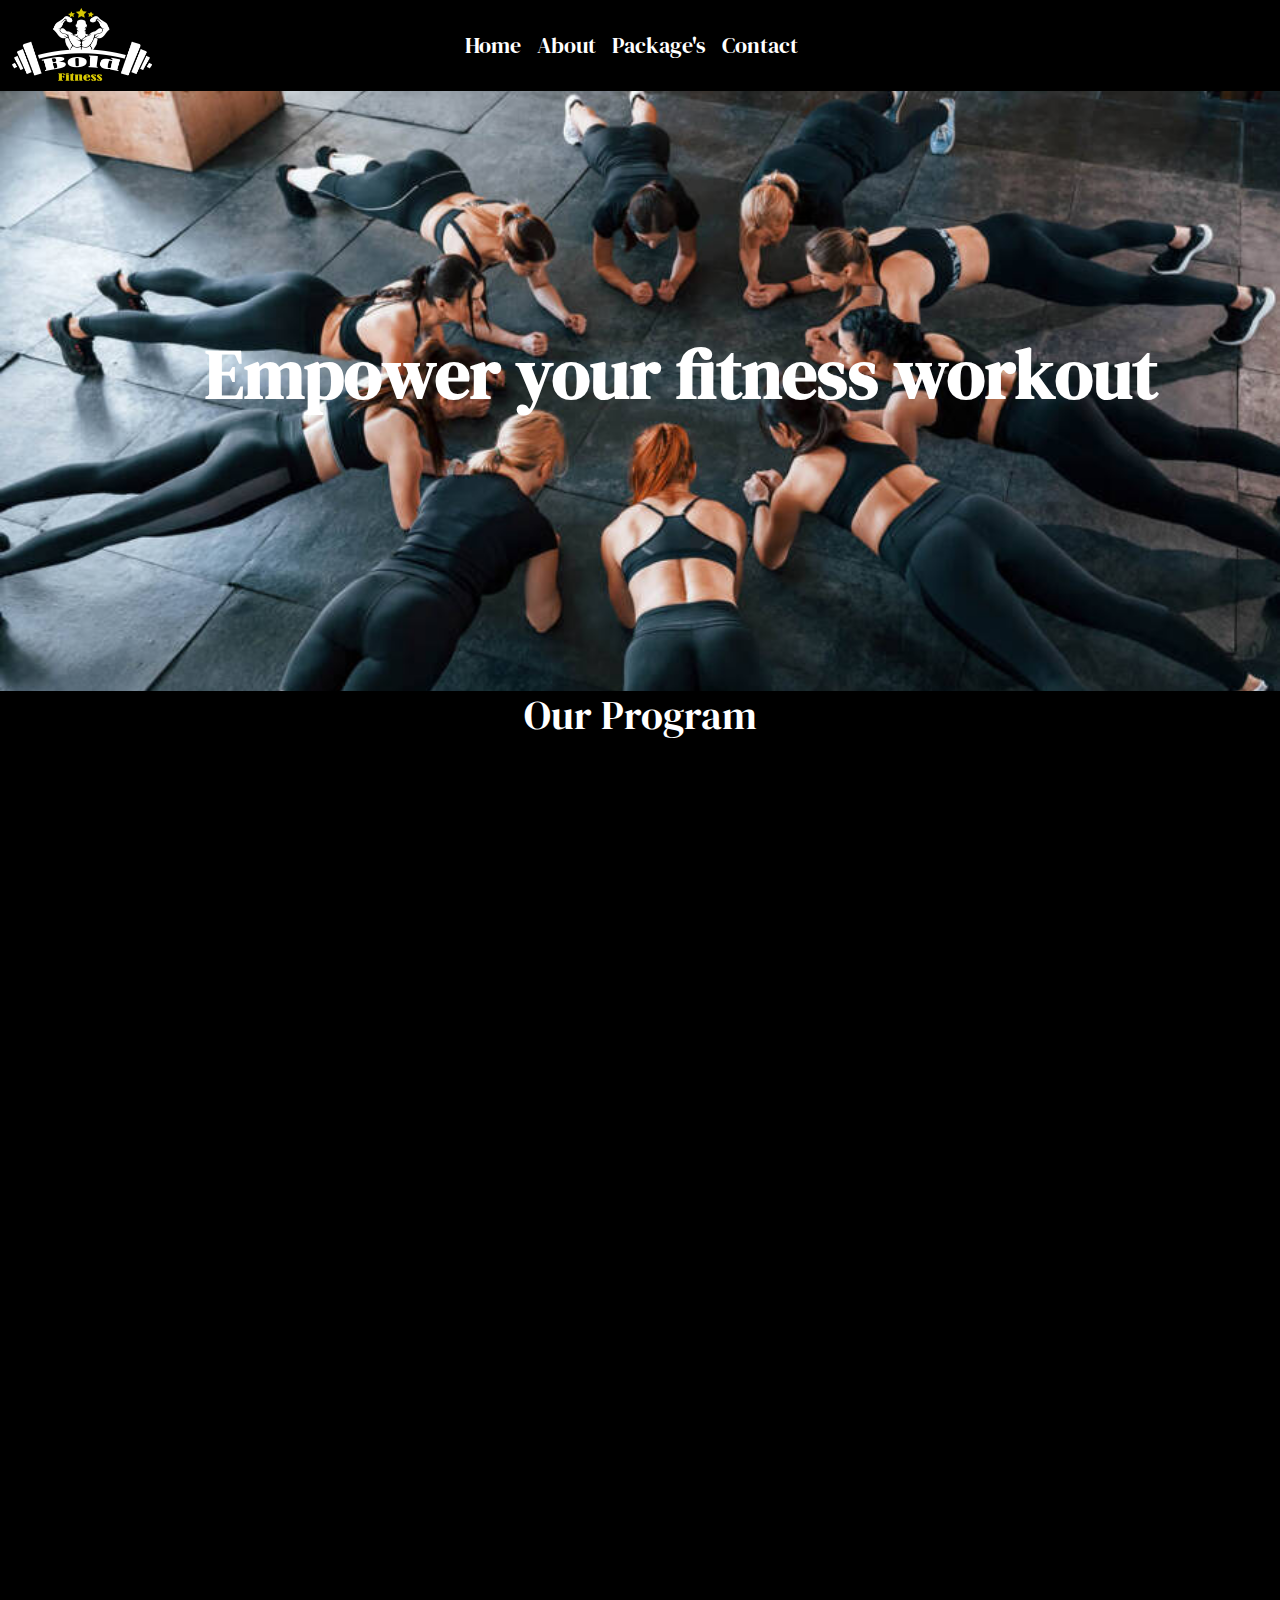
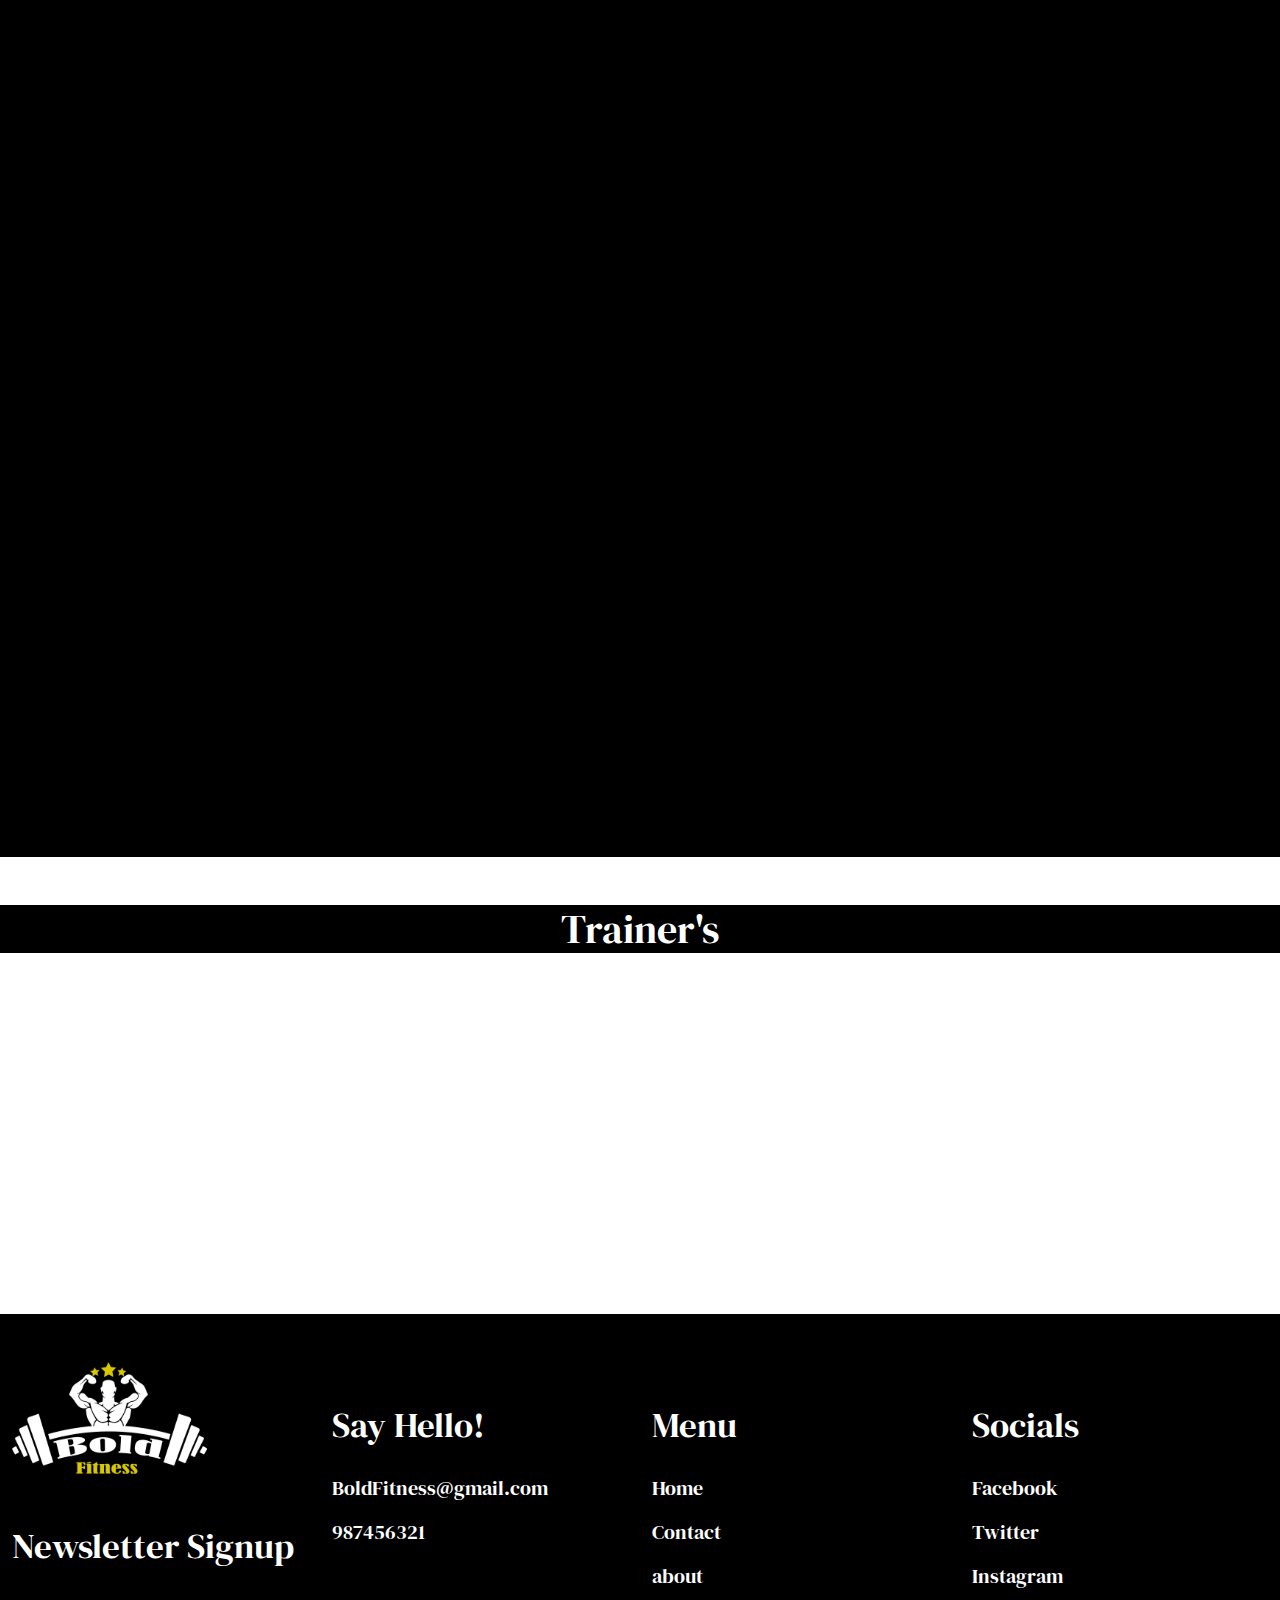
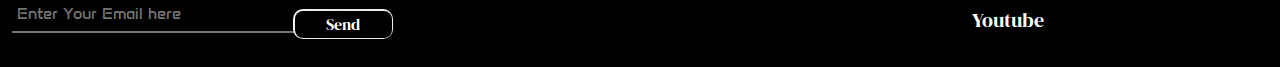
<file: about.html>
<!DOCTYPE html>
<html lang="en">

<head>
    <meta charset="UTF-8">
    <meta name="viewport" content="width=device-width, initial-scale=1.0">
    <title>Document</title>
    <link rel="stylesheet" href="index.css">
    <link href="https://cdn.jsdelivr.net/npm/bootstrap@5.3.3/dist/css/bootstrap.min.css" rel="stylesheet">
    <link rel="stylesheet" href="https://cdnjs.cloudflare.com/ajax/libs/font-awesome/6.5.2/css/all.min.css">
    <link href="https://unpkg.com/aos@2.3.1/dist/aos.css" rel="stylesheet">
    <link rel="preconnect" href="https://fonts.googleapis.com">
    <link rel="preconnect" href="https://fonts.gstatic.com" crossorigin>
    <link href="https://fonts.googleapis.com/css2?family=DM+Serif+Display:ital@0;1&display=swap" rel="stylesheet">
    <link rel="stylesheet" href="https://cdnjs.cloudflare.com/ajax/libs/font-awesome/4.7.0/css/font-awesome.min.css">
    <link rel="preconnect" href="https://fonts.googleapis.com">
<link rel="preconnect" href="https://fonts.gstatic.com" crossorigin>
<link href="https://fonts.googleapis.com/css2?family=Anta&display=swap" rel="stylesheet">
    <script src="https://cdn.jsdelivr.net/npm/bootstrap@5.3.3/dist/js/bootstrap.bundle.min.js"></script>
    <script src="https://unpkg.com/aos@2.3.1/dist/aos.js"></script>
</head>

<body>
    <!--nav bar start -->
    <nav class="navbar navbar-expand-lg sticky-top bg-black">
        <div class="container-fluid">

            <button class="navbar-toggler" type="button" data-bs-toggle="collapse" data-bs-target="#collapsibleNavbar">
                <span class="navbar-toggler-icon"></span>
            </button>
            <div class="logo">
                <img src="./Photos/gym logo white.png" alt="">
            </div>
            <div class="navi collapse navbar-collapse text-white" id="collapsibleNavbar">
                <ul class="navbar-nav">
                    <li class="nav-item">
                        <a class="nav-link nav1 text-white" href="index-gym.html">Home</a>
                    </li>
                    <li class="nav-item">
                        <a class="nav-link text-white" href="about.html">About</a>
                    </li>
                    <li class="nav-item">
                        <a class="nav-link text-white" href="Package.html">Package's</a>
                    </li>
                    <li class="nav-item">
                        <a class="nav-link text-white" href="contact.html">Contact</a>
                    </li>
                </ul>
            </div>
        </div>
    </nav>
    <!--nav end -->

    <!--parallax start-->
    <div class="llax text-white container-fluid">
        <div class="text-center">
            <div class="pra">
                <div class="head1 text-center">
                    <div class="wraper">
                        <h1 class="effect-wrapper"> <span id="typed"></span>
                            <span class="cursor"></span>
                        </h1>
                    </div>
                </div>
                <h1>Empower your fitness workout </h1>

            </div>
        </div>
    </div>

    <!--parallax end-->

        <!--about start -->
        <div class="abt bg-black text-white container-fluid">
            <h1 class="text-center  mb-5">Our Program</h1>
            <p class="mt-3 text-center" data-aos="fade-up"
            data-aos-duration="3000">The diverse range of programs, from group exercises, corporate training to personalized training, caters to
                varying fitness levels and goals. Members get variety and the option of customization as each gym offers a
                diversity of exercise options and specialized programs, allowing members to choose activities that align
                with
                their interests and fitness objectives. Personalized training programs ensure workouts are tailored to
                individual needs, maximizing results. Participating in group exercises fosters a sense of community among
                members, providing social support and encouragement, which can be instrumental in maintaining consistency in
                their fitness journey.</p>
            <div class="row mt-3"  data-aos="fade-up"
            data-aos-easing="linear"
            data-aos-duration="1500">
                <div class="col-sm-6 mt-5">
                    <img src="./Photos/Corporate-Membership.webp" alt="">
                </div>
                <div class="col-sm-6">
                    <h3>
                        Corporate Membership
                    </h3>
                    <h6>
                        Don’t have time to go to the gym? We get the gym to you. Bold's Gym India offers corporate
                        membership
                        programs tailored for companies looking to promote employee wellness and fitness. These programs are
                        designed to encourage a healthier workforce by providing BMI screening, diet and nutrition
                        counselling,
                        fitness activities and seminars for building a healthier lifestyle
                    </h6>
                </div>
            </div>
            <div class="row mt-3 mt-5"  data-aos="fade-up"
            data-aos-easing="linear"
            data-aos-duration="1500">
                <div class="col-sm-6">
                    <img src="./Photos/Personal-training-1.webp" alt="">
                </div>
                <div class="col-sm-6">
                    <h3>Personal Training</h3>
                    <h6>Bold's Gym India is known for the competent personal trainers and extraordinary personal training
                        offered
                        by them. The individuals seeking for serious goal-oriented fitness, personalized guidance,
                        motivation,
                        and specialized workout plans, Bold’s Gym India personal training program is for them.</h6>
                </div>
    
            </div>
            <div class="row mt-3"  data-aos="fade-up"
            data-aos-easing="linear"
            data-aos-duration="1500">
                <div class="col-sm-6 mt-5">
                    <img src="./Photos/Group-Program-1.webp" alt="">
                </div>
                <div class=" col-sm-6">
                    <h3>Group Program</h3>
                    <h6>Bold's Gym India provides a variety of group fitness programs such as dance fitness, yoga, HIIT, and
                        much
                        more tailored to cater to diverse fitness preferences and goals. These group programs offer a
                        supportive
                        environment and a sense of community while engaging participants in fun and effective workouts.</h6>
                </div>
            </div>
        </div>
        <!--about end -->

    <!--trainer start -->
    <h1 class="text-center bg-black text-white mt-5 mb-5">Trainer's</h1>
    <div class="trainers row bg-black"  data-aos="fade-up"
    data-aos-easing="linear"
    data-aos-duration="1500">
        <div class="col-sm-3 text-white">
            <div class="card-client">
                <div class="user-picture">
                    <img src="./Photos/testi-8-copyright-120x120.jpg" alt="">
                </div>
                <p class="name-client"> Jhon Doe
                    <span>CEO of WritBook
                    </span>
                </p>
                <i class="fa-brands fa-facebook"></i>
                <i class="fa-brands fa-instagram"></i>
                <i class="fa-brands fa-whatsapp"></i>
            </div>
        </div>
        <div class="col-sm-3 text-white">
            <div class="card-client">
                <div class="user-picture">
                    <img src="./Photos/testi-11-copyright-120x120.jpg" alt="">
                </div>
                <p class="name-client"> Jhon Doe
                    <span>CEO of WritBook
                    </span>
                </p>
                <i class="fa-brands fa-facebook"></i>
                <i class="fa-brands fa-instagram"></i>
                <i class="fa-brands fa-whatsapp"></i>
            </div>
        </div>
        <div class="col-sm-3 text-white">
            <div class="card-client">
                <div class="user-picture">
                    <img src="./Photos/testi-12-copyright-120x120.jpg" alt="">
                </div>
                <p class="name-client"> Jhon Doe
                    <span>CEO of WritBook
                    </span>
                </p>
                <i class="fa-brands fa-facebook"></i>
                <i class="fa-brands fa-instagram"></i>
                <i class="fa-brands fa-whatsapp"></i>
            </div>
        </div>
        <div class="col-sm-3 text-white">
            <div class="card-client">
                <div class="user-picture">
                    <img src="./Photos/testi-13-copyright-120x120.jpg" alt="">
                </div>
                <p class="name-client"> Jhon Doe
                    <span>CEO of WritBook
                    </span>
                </p>
                <i class="fa-brands fa-facebook"></i>
                <i class="fa-brands fa-instagram"></i>
                <i class="fa-brands fa-whatsapp"></i>
            </div>
        </div>

    </div>

    <!--trainer end-->

    <!--footer start -->
    <footer class="container-fluid">
        <div class=" foot row text-white">
            <div class="col-sm-3">
                <img class=" mt-5" src="./Photos/gym logo white.png" alt="">
                <h3 class="mt-5 ">Newsletter Signup</h3>
                <input type="text" placeholder="Enter Your Email here">
                <br>
                <button class="Btnn mt-1">
                </button>
            </div>
            <div class="col-sm-3">
                <h3>Say Hello!</h3>
                <h5>BoldFitness@gmail.com</h5>
                <h5>987456321</h5>
            </div>
            <div class="col-sm-3">
                <h3>Menu</h3>
                <h5>Home</h5>
                <h5>Contact</h5>
                <h5>about</h5>
            </div>
            
            
            <div class="col-sm-3">
                <h3>
                    Socials
                </h3>
                <h5>Facebook</h5>
                <h5>Twitter</h5>
                <h5>Instagram</h5>
                <h5>Youtube</h5>
            </div>
            
            
        </div>
    </footer>
    <!--footer end -->



    <script>
        AOS.init();


        // Get the button
        let mybutton = document.getElementById("myBtn");

        // When the user scrolls down 20px from the top of the document, show the button
        window.onscroll = function () { scrollFunction() };

        function scrollFunction() {
            if (document.body.scrollTop > 20 || document.documentElement.scrollTop > 20) {
                mybutton.style.display = "block";
            } else {
                mybutton.style.display = "none";
            }
        }

        // When the user clicks on the button, scroll to the top of the document
        function topFunction() {
            document.body.scrollTop = 0;
            document.documentElement.scrollTop = 0;
        }
    </script>

</body>

</html>
</file>
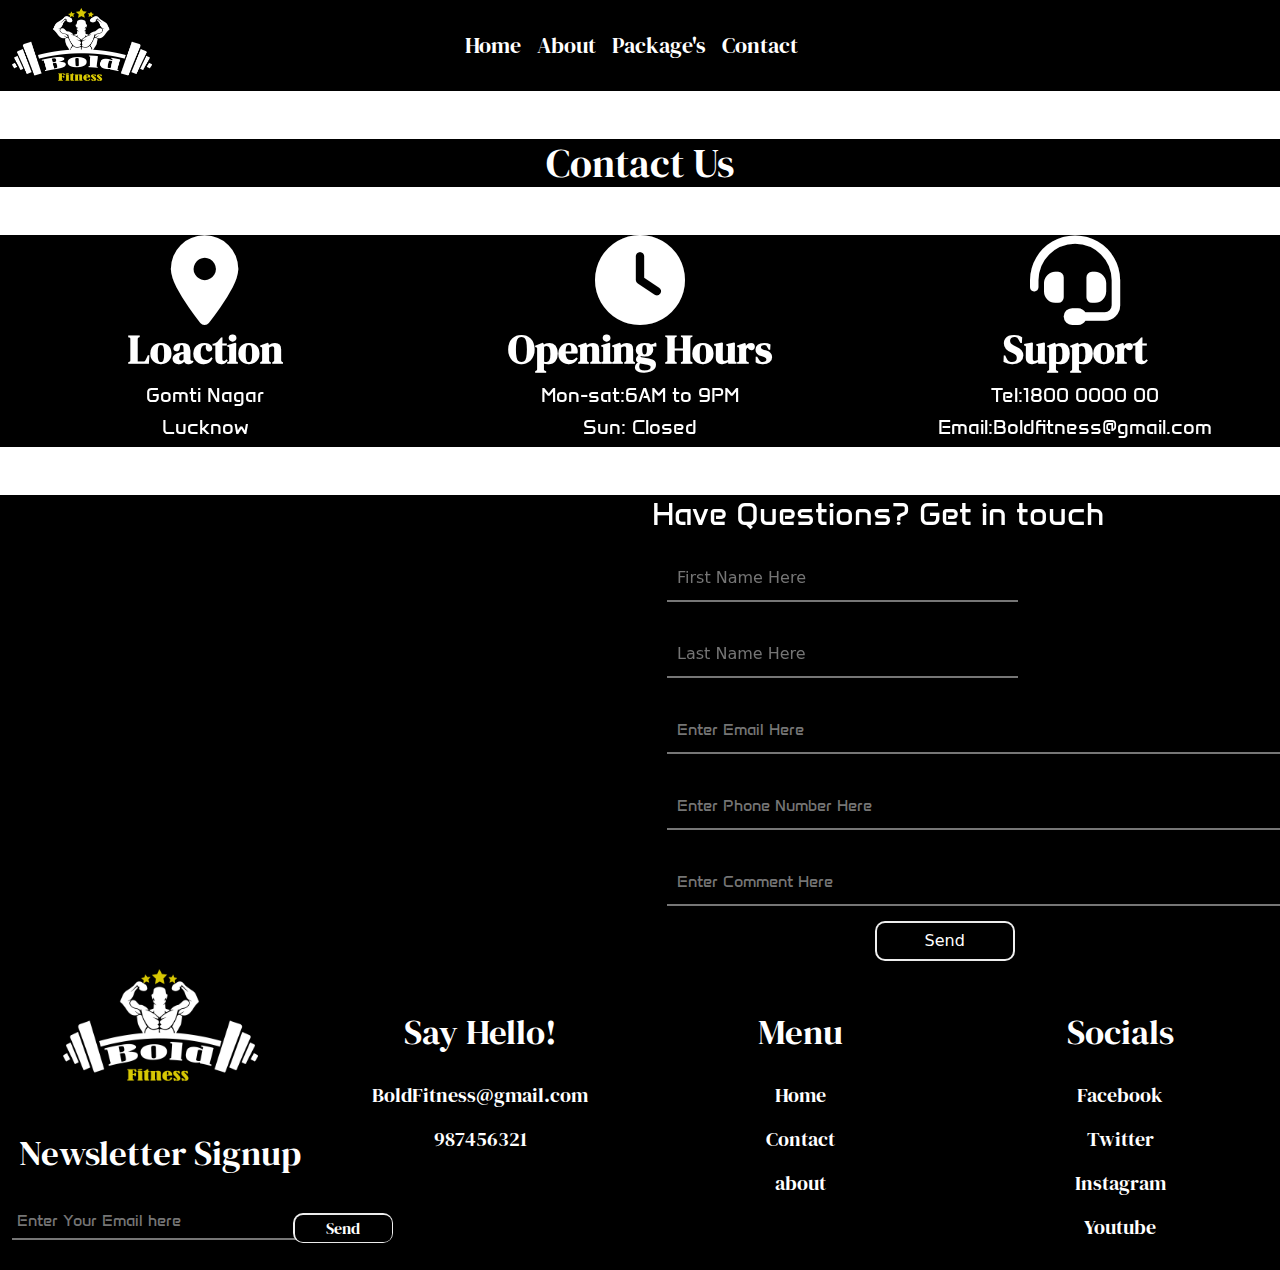
<file: contact.html>
<!DOCTYPE html>
<html lang="en">

<head>
    <meta charset="UTF-8">
    <meta name="viewport" content="width=device-width, initial-scale=1.0">
    <title>Bold Contact</title>
    </title>
    <link rel="stylesheet" href="index.css">
    <link href="https://cdn.jsdelivr.net/npm/bootstrap@5.3.3/dist/css/bootstrap.min.css" rel="stylesheet">
    <link rel="stylesheet" href="https://cdnjs.cloudflare.com/ajax/libs/font-awesome/6.5.2/css/all.min.css">
    <link href="https://unpkg.com/aos@2.3.1/dist/aos.css" rel="stylesheet">
    <link rel="preconnect" href="https://fonts.googleapis.com">
    <link rel="preconnect" href="https://fonts.gstatic.com" crossorigin>
    <link href="https://fonts.googleapis.com/css2?family=DM+Serif+Display:ital@0;1&display=swap" rel="stylesheet">
    <link rel="stylesheet" href="https://cdnjs.cloudflare.com/ajax/libs/font-awesome/4.7.0/css/font-awesome.min.css">
    <link rel="preconnect" href="https://fonts.googleapis.com">
<link rel="preconnect" href="https://fonts.gstatic.com" crossorigin>
<link href="https://fonts.googleapis.com/css2?family=Anta&display=swap" rel="stylesheet">
    <script src="https://cdn.jsdelivr.net/npm/bootstrap@5.3.3/dist/js/bootstrap.bundle.min.js"></script>
    <script src="https://unpkg.com/aos@2.3.1/dist/aos.js"></script>
</head>

<body>
    <!--nav bar start -->
    <nav class="navbar navbar-expand-lg sticky-top bg-black">
        <div class="container-fluid">

            <button class="navbar-toggler" type="button" data-bs-toggle="collapse" data-bs-target="#collapsibleNavbar">
                <span class="navbar-toggler-icon"></span>
            </button>
            <div class="logo">
                <img src="./Photos/gym logo white.png" alt="">
            </div>
            <div class="navi collapse navbar-collapse text-white" id="collapsibleNavbar">
                <ul class="navbar-nav">
                    <li class="nav-item">
                        <a class="nav-link nav1 text-white" href="index-gym.html">Home</a>
                    </li>
                    <li class="nav-item">
                        <a class="nav-link text-white" href="about.html">About</a>
                    </li>
                    <li class="nav-item">
                        <a class="nav-link text-white" href="Package.html">Package's</a>
                    </li>
                    <li class="nav-item">
                        <a class="nav-link text-white" href="contact.html">Contact</a>
                    </li>
                </ul>
            </div>
        </div>
    </nav>
    <!--nav end -->

    <!--Other information start -->
    <h1 class="text-center text-white bg-black mt-5 mb-5">Contact Us</h1>

    <div class="other row bg-black text-white text-center" data-aos="fade-up" data-aos-duration="3000">
        <div class="col-sm-4">
            <i class="fa-solid fa-location-dot"></i>
            <h4>Loaction</h4>
            <h6>Gomti Nagar</h6>
            <h6>Lucknow</h6>
        </div>
        <div class="col-sm-4">
            <i class="fa-solid fa-clock"></i>
            <h4>Opening Hours</h4>
            <h6>Mon-sat:6AM to 9PM</h6>
            <h6>Sun: Closed</h6>
        </div>
        <div class="col-sm-4">
            <i class="fa-solid fa-headset"></i>
            <h4>Support</h4>
            <h6>Tel:1800 0000 00</h6>
            <h6>Email:Boldfitness@gmail.com</h6>
        </div>
    </div>




    <!--Other information end -->

    <!--contact start -->
    <div class="contact row bg-black text-white mt-5" data-aos="fade-up" data-aos-duration="3000">
        <div class="col-sm-6">
            <iframe
                src="https://www.google.com/maps/embed?pb=!1m18!1m12!1m3!1d3559.5896836877932!2d80.9988660747269!3d26.85299997668278!2m3!1f0!2f0!3f0!3m2!1i1024!2i768!4f13.1!3m3!1m2!1s0x399be2c54061df81%3A0x5c7483f9913b93ce!2sZEE%20INSTITUTE%20OF%20CREATIVE%20ART!5e0!3m2!1sen!2sin!4v1716553521866!5m2!1sen!2sin"
                width="650" height="400" style="border:0;" allowfullscreen="" loading="lazy"
                referrerpolicy="no-referrer-when-downgrade"></iframe>
        </div>
        <div class="col-sm-6">
            <h2>Have Questions?
                Get in touch
            </h2>
            <form action="">
                <table>
                    <input type="text" placeholder="First Name Here">
                    <input type="text" placeholder="Last Name Here">
                    <br>
                    <div class="info">
                        <input type="email" placeholder="Enter Email Here">
                        <br>
                        <input type="tel" placeholder="Enter Phone Number Here">
                        <br>
                        <input type="text" placeholder="Enter Comment Here">
                        <br>
                    </div>
                    <button class="Btn">
                    </button>

                </table>
            </form>
        </div>
    </div>

    <!--contact end -->


    <!--footer start -->
    <footer class="container-fluid text-center">
        <div class=" foot row text-white">
            <div class="col-sm-3">
                <img class=" mt-5" src="./Photos/gym logo white.png" alt="">
                <h3 class="mt-5 ">Newsletter Signup</h3>
                <input type="text" placeholder="Enter Your Email here">
                <br>
                <button class="Btnn">
                </button>
            </div>
            <div class="col-sm-3">
                <h3>Say Hello!</h3>
                <h5>BoldFitness@gmail.com</h5>
                <h5>987456321</h5>
            </div>
            <div class="col-sm-3">
                <h3>Menu</h3>
                <h5>Home</h5>
                <h5>Contact</h5>
                <h5>about</h5>
            </div>
            <div class="col-sm-3">
                <h3>
                    Socials
                </h3>
                <h5>Facebook</h5>
                <h5>Twitter</h5>
                <h5>Instagram</h5>
                <h5>Youtube</h5>
            </div>


        </div>
    </footer>
    <!--footer end -->

    <script>
        AOS.init();


        // Get the button
        let mybutton = document.getElementById("myBtn");

        // When the user scrolls down 20px from the top of the document, show the button
        window.onscroll = function () { scrollFunction() };

        function scrollFunction() {
            if (document.body.scrollTop > 20 || document.documentElement.scrollTop > 20) {
                mybutton.style.display = "block";
            } else {
                mybutton.style.display = "none";
            }
        }

        // When the user clicks on the button, scroll to the top of the document
        function topFunction() {
            document.body.scrollTop = 0;
            document.documentElement.scrollTop = 0;
        }
    </script>
</body>

</html>
</file>
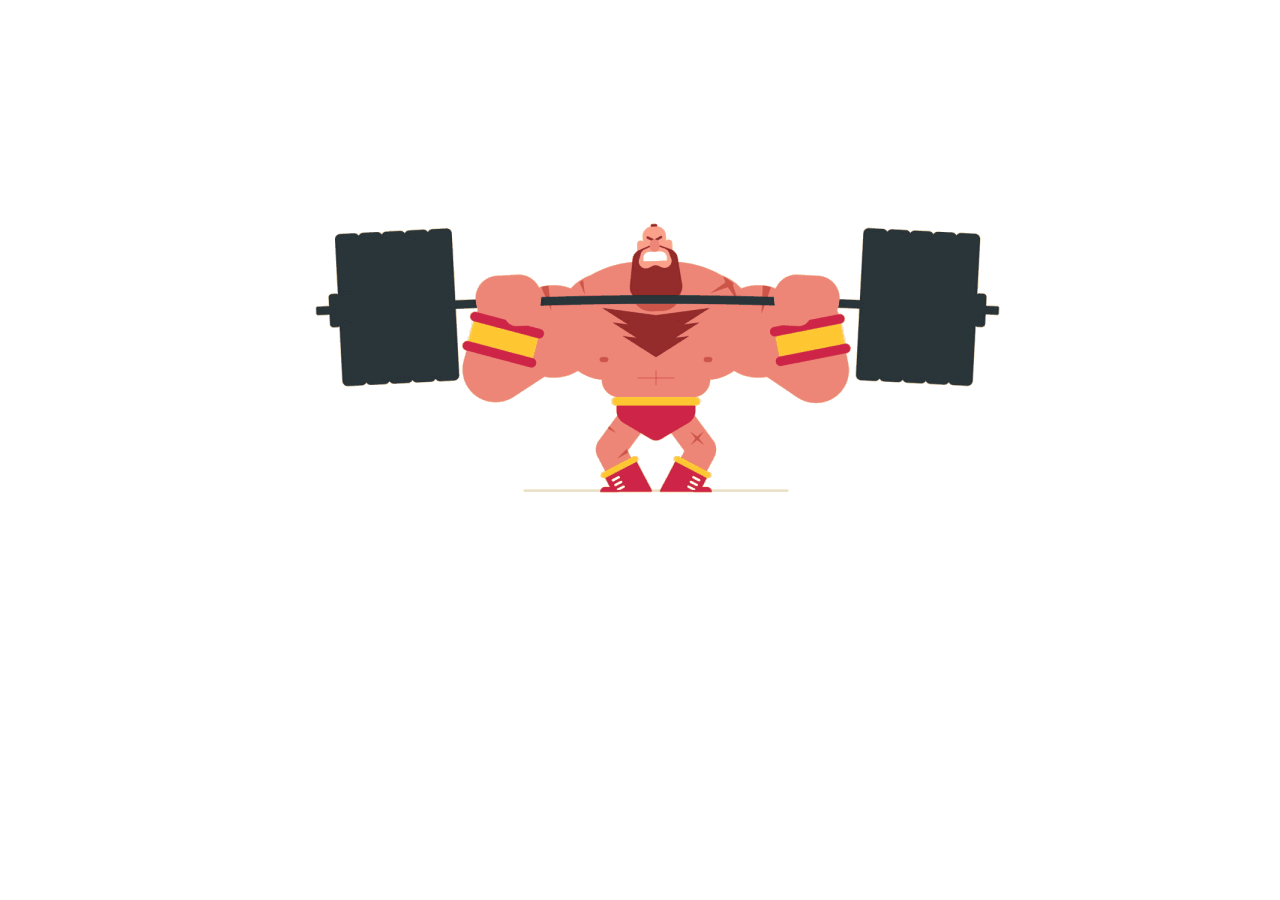
<file: loader.html>
<!DOCTYPE html>
<html lang="en">

<head>
    <meta charset="UTF-8">
    <meta name="viewport" content="width=device-width, initial-scale=1.0">
    <title>loader</title>
    <style>
        /* Center the loader */
        #loader {
            position: absolute;
            left: 20%;
            mix-blend-mode: color-burn;
            -webkit-animation: spin 2s linear infinite;
            animation: spin 2s linear infinite;
        }

        


        /* Add animation to "page content" */
        .animate-bottom {
            position: relative;
            -webkit-animation-name: animatebottom;
            -webkit-animation-duration: 1s;
            animation-name: animatebottom;
            animation-duration: 1s
        }

        @-webkit-keyframes animatebottom {
            from {
                bottom: -100px;
                opacity: 0
            }

            to {
                bottom: 0px;
                opacity: 1
            }
        }

        @keyframes animatebottom {
            from {
                bottom: -100px;
                opacity: 0
            }

            to {
                bottom: 0;
                opacity: 1
            }
        }

        #myDiv {
            display: none;
            text-align: center;}
    </style>
</head>

<body onload="myFunction()" style="margin: 0;">

    <div id="loader"> <img src="./Photos/output-onlinegiftools.gif" alt=""></div>

    <div style="display:none;" id="myDiv" class="animate-bottom">
        <h2>Tada!</h2>
        <p>Some text in my newly loaded page..</p>
    </div>


    <!--
    <div class="container-fluid">
        <div id="loader">
            <div class="loaderanimate">
                <div class="container">
                    <div class="gif"><img src="./Photos/a0c1b7ea7220d3f910ccd5bb82013673.gif" alt=""></div>
                </div>
            </div>
        </div>
    </div>
    $(document).ready(function () {
            $("loaderanimate").dealy(900).fadeOut.("slow", function () {
                $("loader").fadeOut("slow");
            });
        });
    -->

    <script>

        var myVar;

        function myFunction() {
            myVar = setTimeout(showPage, 3000);
        }

        function showPage() {
            document.getElementById("loader").style.display = "none";
            document.getElementById("myDiv").style.display = "block";
        }

    </script>


</body>

</html>
</file>
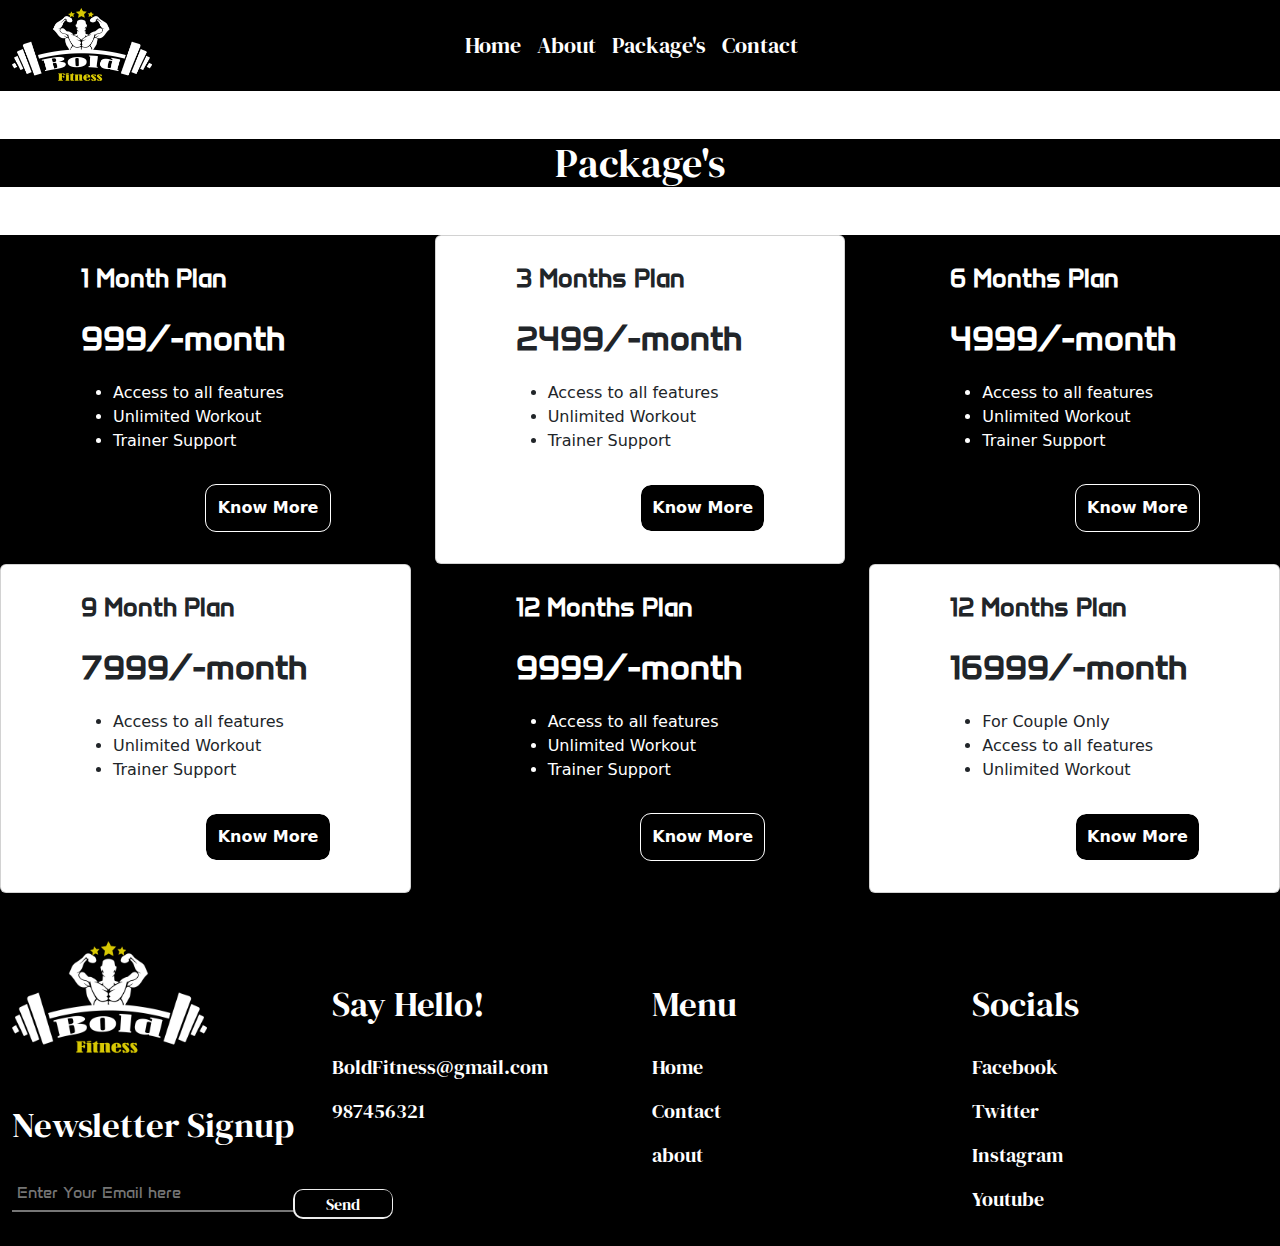
<file: Package.html>
<!DOCTYPE html>
<html lang="en">

<head>
    <meta charset="UTF-8">
    <meta name="viewport" content="width=device-width, initial-scale=1.0">
    <title>Document</title>
    <link rel="stylesheet" href="index.css">
    <link href="https://cdn.jsdelivr.net/npm/bootstrap@5.3.3/dist/css/bootstrap.min.css" rel="stylesheet">
    <link rel="stylesheet" href="https://cdnjs.cloudflare.com/ajax/libs/font-awesome/6.5.2/css/all.min.css">
    <link href="https://unpkg.com/aos@2.3.1/dist/aos.css" rel="stylesheet">
    <link rel="preconnect" href="https://fonts.googleapis.com">
    <link rel="preconnect" href="https://fonts.gstatic.com" crossorigin>
    <link href="https://fonts.googleapis.com/css2?family=DM+Serif+Display:ital@0;1&display=swap" rel="stylesheet">
    <link rel="stylesheet" href="https://cdnjs.cloudflare.com/ajax/libs/font-awesome/4.7.0/css/font-awesome.min.css">
    <link rel="preconnect" href="https://fonts.googleapis.com">
<link rel="preconnect" href="https://fonts.gstatic.com" crossorigin>
<link href="https://fonts.googleapis.com/css2?family=Anta&display=swap" rel="stylesheet">
    <script src="https://cdn.jsdelivr.net/npm/bootstrap@5.3.3/dist/js/bootstrap.bundle.min.js"></script>
    <script src="https://unpkg.com/aos@2.3.1/dist/aos.js"></script>
</head>

<body>
    <!--nav bar start -->
    <nav class="navbar navbar-expand-lg sticky-top bg-black">
        <div class="container-fluid">

            <button class="navbar-toggler" type="button" data-bs-toggle="collapse" data-bs-target="#collapsibleNavbar">
                <span class="navbar-toggler-icon"></span>
            </button>
            <div class="logo">
                <img src="./Photos/gym logo white.png" alt="">
            </div>
            <div class="navi collapse navbar-collapse text-white" id="collapsibleNavbar">
                <ul class="navbar-nav">
                    <li class="nav-item">
                        <a class="nav-link nav1 text-white" href="index-gym.html">Home</a>
                    </li>
                    <li class="nav-item">
                        <a class="nav-link text-white" href="about.html">About</a>
                    </li>
                    <li class="nav-item">
                        <a class="nav-link text-white" href="Package.html">Package's</a>
                    </li>
                    <li class="nav-item">
                        <a class="nav-link text-white" href="contact.html">Contact</a>
                    </li>
                </ul>
            </div>
        </div>
    </nav>
    <!--nav end -->

<!--package start -->
<h1 class="text-center bg-black text-white mt-5 mb-5">Package's</h1>
<div class="row text-white bg-black"  data-aos="fade-up"
data-aos-easing="linear"
data-aos-duration="1500">
    <div class="col-sm-4">

        <div class="cards__inner bg-black">
            <div class="cards__card card bg-black text-white">
                <p class="card__heading">1 Month Plan</p>
                <p class="card__price">999/-month</p>
                <ul class="card_bullets flow" role="list">
                    <li>Access to all features</li>
                    <li>Unlimited Workout</li>
                    <li>Trainer Support</li>
                </ul>
                <a class="card__cta cta" href="#basic">Know More</a>
            </div>
            <div class="overlay cards__inner"></div>
        </div>

    </div>
    <div class="col-sm-4">
        <div class="cards__inner">
            <div class="cards__card card">
                <p class="card__heading">3 Months Plan</p>
                <p class="card__price">2499/-month</p>
                <ul class="card_bullets flow" role="list">
                    <li>Access to all features</li>
                    <li>Unlimited Workout</li>
                    <li>Trainer Support</li>
                </ul>
                <a class="card__cta cta bg-black" href="#basic">Know More</a>
            </div>
            <div class="overlay cards__inner"></div>
        </div>
    </div>
    <div class="col-sm-4">
        <div class="cards__inner">
            <div class="cards__card card bg-black text-white">
                <p class="card__heading">6 Months Plan</p>
                <p class="card__price">4999/-month</p>
                <ul class="card_bullets flow" role="list">
                    <li>Access to all features</li>
                    <li>Unlimited Workout</li>
                    <li>Trainer Support</li>
                </ul>
                <a class="card__cta cta" href="#basic">Know More</a>
            </div>
            <div class="overlay cards__inner"></div>
        </div>
    </div>
</div>

<div class="row text-white bg-black"  data-aos="fade-up"
data-aos-easing="linear"
data-aos-duration="1500">
    <div class="col-sm-4">

        <div class="cards__inner bg-black">
            <div class="cards__card card">
                <p class="card__heading">9 Month Plan</p>
                <p class="card__price">7999/-month</p>
                <ul class="card_bullets flow" role="list">
                    <li>Access to all features</li>
                    <li>Unlimited Workout</li>
                    <li>Trainer Support</li>
                </ul>
                <a class="card__cta cta bg-black" href="#basic">Know More</a>
            </div>
            <div class="overlay cards__inner"></div>
        </div>

    </div>
    <div class="col-sm-4">
        <div class="cards__inner">
            <div class="cards__card card bg-black text-white">
                <p class="card__heading">12 Months Plan</p>
                <p class="card__price">9999/-month</p>
                <ul class="card_bullets flow" role="list">
                    <li>Access to all features</li>
                    <li>Unlimited Workout</li>
                    <li>Trainer Support</li>
                </ul>
                <a class="card__cta cta" href="#basic">Know More</a>
            </div>
            <div class="overlay cards__inner"></div>
        </div>
    </div>
    <div class="col-sm-4">
        <div class="cards__inner">
            <div class="cards__card card">
                <p class="card__heading">12 Months Plan</p>
                <p class="card__price">16999/-month</p>
                <ul class="card_bullets flow" role="list">
                    <li>For Couple Only</li>
                    <li>Access to all features</li>
                    <li>Unlimited Workout</li>
                    
                </ul>
                <a class="card__cta cta bg-black" href="#basic">Know More</a>
            </div>
            <div class="overlay cards__inner"></div>
        </div>
    </div>
</div>




<!--package end -->


    <!--footer start -->
    <footer class="container-fluid">
        <div class=" foot row text-white">
            <div class="col-sm-3">
                <img class=" mt-5" src="./Photos/gym logo white.png" alt="">
                <h3 class="mt-5 ">Newsletter Signup</h3>
                <input type="text" placeholder="Enter Your Email here">
                <br>
                <button class="Btnn mt-1">
                </button>
            </div>
            <div class="col-sm-3">
                <h3>Say Hello!</h3>
                <h5>BoldFitness@gmail.com</h5>
                <h5>987456321</h5>
            </div>
            <div class="col-sm-3">
                <h3>Menu</h3>
                <h5>Home</h5>
                <h5>Contact</h5>
                <h5>about</h5>
            </div>
            <div class="col-sm-3">
                <h3>
                    Socials
                </h3>
                <h5>Facebook</h5>
                <h5>Twitter</h5>
                <h5>Instagram</h5>
                <h5>Youtube</h5>
            </div>
            
            
        </div>
    </footer>
    <!--footer end -->



    <script>
        AOS.init();


        // Get the button
        let mybutton = document.getElementById("myBtn");

        // When the user scrolls down 20px from the top of the document, show the button
        window.onscroll = function () { scrollFunction() };

        function scrollFunction() {
            if (document.body.scrollTop > 20 || document.documentElement.scrollTop > 20) {
                mybutton.style.display = "block";
            } else {
                mybutton.style.display = "none";
            }
        }

        // When the user clicks on the button, scroll to the top of the document
        function topFunction() {
            document.body.scrollTop = 0;
            document.documentElement.scrollTop = 0;
        }
    </script>
</body>

</html>
</file>
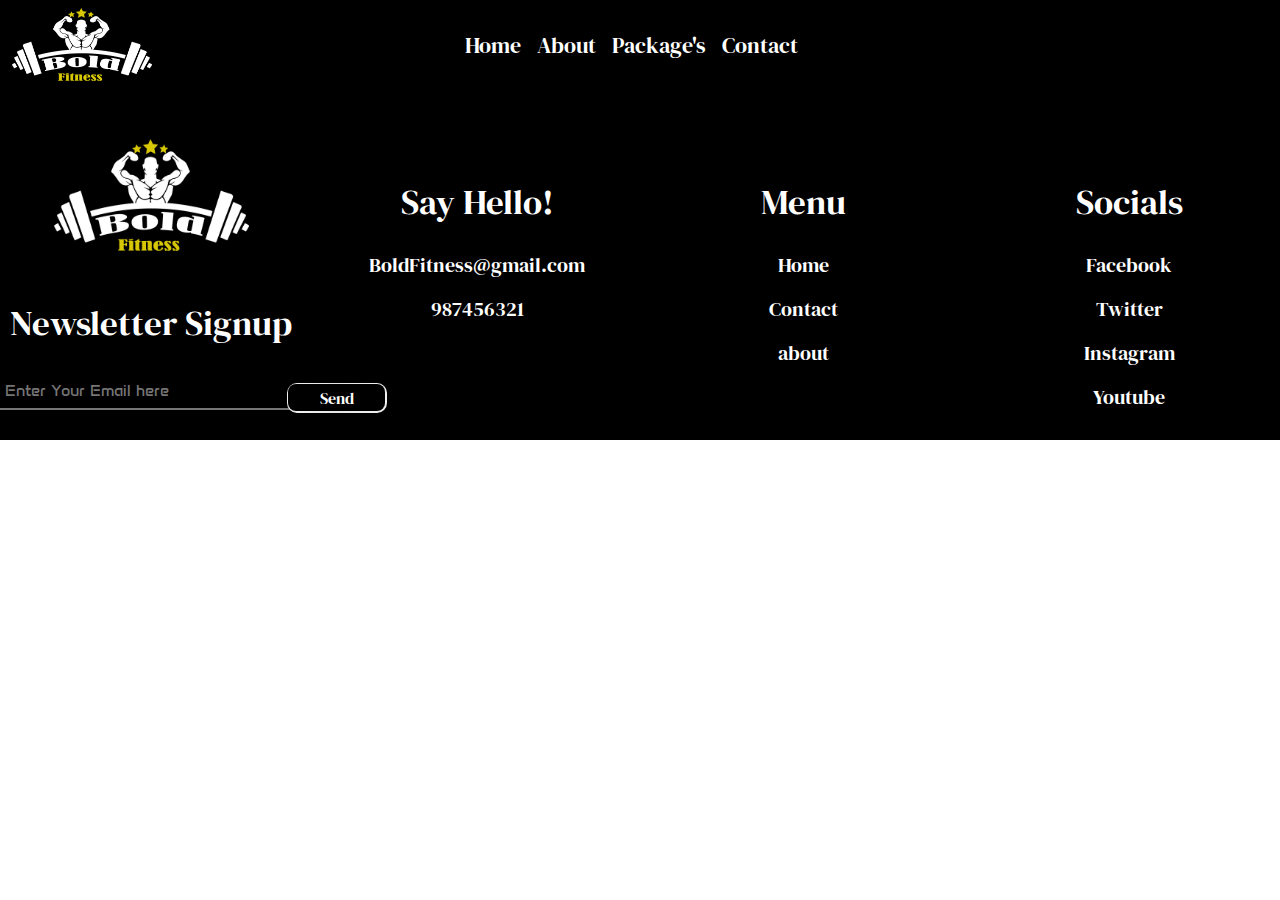
<file: Product.html>
<!DOCTYPE html>
<html lang="en">
<head>
    <meta charset="UTF-8">
    <meta name="viewport" content="width=device-width, initial-scale=1.0">
    <title>Boldfitness
    </title>
    <link rel="stylesheet" href="index.css">
    <link href="https://cdn.jsdelivr.net/npm/bootstrap@5.3.3/dist/css/bootstrap.min.css" rel="stylesheet">
    <link rel="stylesheet" href="https://cdnjs.cloudflare.com/ajax/libs/font-awesome/6.5.2/css/all.min.css">
    <link href="https://unpkg.com/aos@2.3.1/dist/aos.css" rel="stylesheet">
    <link rel="preconnect" href="https://fonts.googleapis.com">
    <link rel="preconnect" href="https://fonts.gstatic.com" crossorigin>
    <link href="https://fonts.googleapis.com/css2?family=DM+Serif+Display:ital@0;1&display=swap" rel="stylesheet">
    <link rel="preconnect" href="https://fonts.googleapis.com">
    <link rel="preconnect" href="https://fonts.gstatic.com" crossorigin>
    <link href="https://fonts.googleapis.com/css2?family=Anta&display=swap" rel="stylesheet">
        
    <script src="https://cdn.jsdelivr.net/npm/bootstrap@5.3.3/dist/js/bootstrap.bundle.min.js"></script>
    <script src="https://unpkg.com/aos@2.3.1/dist/aos.js"></script>
</head>
<body>
    <!--nav bar start -->
    <nav class="navbar navbar-expand-lg sticky-top bg-black">
        <div class="container-fluid">
            <button class="navbar-toggler" type="button" data-bs-toggle="collapse" data-bs-target="#collapsibleNavbar">
                <span class="navbar-toggler-icon"></span>
            </button>
            <div class="logo">
                <img src="./Photos/gym logo white.png" alt="">
            </div>
            <div class="navi collapse navbar-collapse" id="collapsibleNavbar">
                <ul class="navbar-nav">
                    <li class="nav-item">
                        <a class="nav-link nav1 text-white" href="index-gym.html">Home</a>
                    </li>
                    <li class="nav-item">
                        <a class="nav-link text-white" href="about.html">About</a>
                    </li>
                    <li class="nav-item">
                        <a class="nav-link text-white" href="Package.html">Package's</a>
                    </li>
                    <li class="nav-item">
                        <a class="nav-link text-white" href="contact.html">Contact</a>
                    </li>
                </ul>
            </div>
        </div>
    </nav>
    <!--nav end -->

    <!--all products start -->



    <!--all products end-->


    
    <!--footer start -->
    <footer class=" text-center">
        <div class=" foot row text-white">
            <div class="col-sm-3">
                <img class=" mt-5" src="./Photos/gym logo white.png" alt="">
                <h3 class="mt-5 ">Newsletter Signup</h3>
                <input type="text" placeholder="Enter Your Email here">
                <br>
                <button class="Btnn">
                </button>
            </div>
            <div class="col-sm-3">
                <h3>Say Hello!</h3>
                <h5>BoldFitness@gmail.com</h5>
                <h5>987456321</h5>
            </div>
            <div class="col-sm-3">
                <h3>Menu</h3>
                <h5>Home</h5>
                <h5>Contact</h5>
                <h5>about</h5>
            </div>
            
            <div class="col-sm-3">
                <h3>
                    Socials
                </h3>
                <h5>Facebook</h5>
                <h5>Twitter</h5>
                <h5>Instagram</h5>
                <h5>Youtube</h5>
            </div>
            
        </div>
    </footer>
    <!--footer end -->
</body>
</html>
</file>
<file: index.css>
body {
    overflow-x: hidden;
    background: #000;


}

p {
    font-family: "Anta", sans-serif;
    font-weight: 400;
    font-style: normal;
}

h1 {
    font-family: "DM Serif Display", serif;
    font-style: normal;
    font-weight: 600;
}

/* loader */
/* Center the loader */
#loaderr {
    position: absolute;
    left: 20%;
    z-index: 9999999;
    mix-blend-mode: color-burn;
    -webkit-animation: spin 2s linear infinite;
    animation: spin 2s linear infinite;
}




/* Add animation to "page content" */
#loader {
    
}

.no-js #loaderanimate,
.oldie #loaderanimate {
    display: none;
}

#loaderanimate {
    position: absolute;
    left: 35%;
    top: 70%;
    /*width: 60px;
height: 60px;*/
    margin-left: -90px;
    margin-top: -150px;
    padding: 0;
}
#loderanimate
#myDivv {
    display: none;
    text-align: center;
}



/* nav bar */
.logo img {
    height: 75px;
    width: 140px;
}

.navi {
    color: white;
    position: absolute;
    right: 37%;
    font-size: 22px;
    font-family: "DM Serif Display", serif;
    font-style: normal;


}

/* width */
::-webkit-scrollbar {
    width: 10px;

}

/* Track */
::-webkit-scrollbar-track {
    box-shadow: inset 0 0 9px grey;
    border-radius: 5px;
}

/* Handle */
::-webkit-scrollbar-thumb {
    background: rgb(0, 0, 0);
    border-radius: 10px;
}

/* Handle on hover */
::-webkit-scrollbar-thumb:hover {
    background: #000000;
}


/* hero Page */
.hero img {
    width: 100%;
}

.h_1 {
    font-family: "DM Serif Display", serif;
    font-style: normal;
    font-weight: 600;
    font-size: 100px;
    position: absolute;
    left: 40%;
    top: 50%;
    animation: glow 1s ease-in-out infinite alternate;

}


@-webkit-keyframes glow {
    from {
        text-shadow: 0 0 50px #5e4107, #e59900, #77530a;
    }

    to {
        text-shadow: 0 0 20px #fff;
    }
}




/* marquee*/
marquee {
    width: 100%;
    font-size: 190px;
    font-family: "DM Serif Display", serif;
    font-style: normal;
    font-weight: 600;
}


/* bact to top button */
#myBtn {
    display: none;
    position: fixed;
    bottom: 20px;
    right: 30px;
    z-index: 999;
    font-size: 18px;
    border: none;
    outline: none;
    background-color: #000000;
    color: white;
    cursor: pointer;
    padding: 13px;
    border-radius: 4px;
}

#myBtn:hover {
    background-color: #5e4107, #e59900, #77530a;
}


/*video section*/

.Fire p {
    font-size: 60px;
    font-family: "DM Serif Display", serif;
    font-style: normal;
    font-weight: 600;
}

.vdo video {
    width: 63em;
}

/*about section*/

.abt h3 {
    font-size: 40px;
    text-align: center;
    font-family: "DM Serif Display", serif;
    font-style: normal;
    font-weight: 600;
    position: relative;
    top: 15%;
    right: 10%;
}

.abt img {
    height: 50vh;
    width: 80vh;
    position: relative;
    left: 19%;
}

.abt p {
    width: 70%;
    position: relative;
    left: 15%;
}

.abt h6 {
    font-size: 20px;
    font-family: "Anta", sans-serif;
    font-weight: 400;
    font-style: normal;
    width: 80%;
    position: relative;
    top: 23%;
}


/* service section*/




/* parallax section*/
.llax {

    position: relative;
    opacity: 01;
    background-attachment: fixed;
    background-position: center;
    background-repeat: no-repeat;
    background-size: cover;
}

.llax {
    background-image: url("./Photos/img-35-copyright-890x664.jpg");
    min-height: 600px;
}


.llax h1 {
    position: absolute;
    top: 40%;
    left: 16%;
    font-size: 70px;
    font-family: "DM Serif Display", serif;
    font-style: normal;
    font-weight: 600;

}





/*package section */

.card {
    --flow-space: 0.5em;
    --hsl: var(--hue), var(--saturation), var(--lightness);
    flex: 1 1 14rem;
    padding: 1.5em 5em;
    display: grid;

    align-items: start;

    color: #eceff1;
    background-color: #2b2b2b;
    border: 1px solid #eceff133;
    border-radius: 15px;
}

.card__bullets {
    line-height: 1.4;
}

.card__heading {
    font-size: 1.55em;
    font-weight: 600;
}

.card__price {
    font-size: 2.15em;
    font-weight: 700;
}



.cta {
    display: block;
    align-self: end;
    margin: 1em 0 0.5em 0;
    text-align: center;
    text-decoration: none;
    color: #fff;
    background-color: transparent;
    outline: 1px solid white;
    padding: 0.7em;
    border-radius: 10px;
    font-size: 1rem;
    font-weight: 600;
}

.card:hover {
    --lightness: 80%;
    background: #ffffff80;
    color: #000;
    outline: 1px solid rgb(255, 255, 255);
    background: linear-gradient(#77530a, #ffd277, #77530a);
    transition: all ease-in-out 0.3s;
}

.card:hover>.cta {
    outline: none;
    background-color: #0d0d0d;
}



/* trainer section*/
.trainers img {
    height: 25vh;
    cursor: pointer;
}



.card-client {
    background: #000000;
    width: 15rem;
    padding-top: 25px;
    padding-bottom: 25px;
    padding-left: 20px;
    padding-right: 20px;
    margin-left: 50px;
    border: 4px solid #b3b302;
    box-shadow: #77530a, #ffd277, #77530a;
    border-radius: 10px;
    text-align: center;
    color: #fff;
    font-family: "Poppins", sans-serif;
    transition: all 0.3s ease;
}

.card-client:hover {
    transform: translateY(-10px);
}

.user-picture {
    overflow: hidden;
    object-fit: cover;
    width: 11rem;
    height: 10rem;
    border: 4px solid #b1ac04;
    border-radius: 999px;
    display: flex;
    justify-content: center;
    align-items: center;
    margin: auto;
}

.user-picture svg {
    width: 2.5rem;
    fill: currentColor;
}

.name-client {
    margin: 0;
    margin-top: 20px;
    font-weight: 600;
    font-size: 18px;
}

.name-client span {
    display: block;
    font-weight: 200;
    font-size: 16px;
}

.social-media:before {
    content: " ";
    display: block;
    width: 100%;
    height: 2px;
    margin: 20px 0;
    background: #7cdacc;
}

.social-media a {
    position: relative;
    margin-right: 15px;
    text-decoration: none;
    color: inherit;
}

.social-media a:last-child {
    margin-right: 0;
}

.social-media a svg {
    width: 1.1rem;
    fill: currentColor;
}

.trainers i {
    cursor: pointer;
}


/*review section*/
.rev h3 {
    font-family: "Anta", sans-serif;
    font-weight: 400;
    font-style: normal;
}




/* other information*/
.other i {
    font-size: 90px;
    cursor: pointer;

}

.other h4 {
    font-family: "DM Serif Display", serif;
    font-style: normal;
    font-weight: 600;
    font-size: 40px;
    margin-bottom: 10px;
}

.other h6 {
    font-size: 20px;
    font-family: "Anta", sans-serif;
    font-weight: 400;
    font-style: normal;
}






/*contact section*/
.contact input {
    width: 39vh;
    padding: 10px;
    margin: 15px;
    background-color: black;
    color: #ffff;
    border-top: transparent;
    border-right: transparent;
    border-left: transparent;
}

.info input {
    width: 82.5vh;
    font-family: "Anta", sans-serif;
    font-weight: 400;
    font-style: normal;
}

.contact h2 {
    font-family: "Anta", sans-serif;
    font-weight: 400;
    font-style: normal;
}


/* footer section*/
footer {

    background-color: black;
    font-family: "DM Serif Display", serif;
    font-style: normal;
    font-weight: 600;
}

.foot img {
    height: 115px;
    width: 195px;
}

footer input {
    width: 40vh;
    padding: 5px;
    font-family: "Anta", sans-serif;
    font-weight: 400;
    font-style: normal;
}

footer h3 {
    font-size: 35px;
    margin-bottom: 30px;
    margin-top: 90px;
}

footer h5 {
    font-size: 20px;
    margin-bottom: 20px;
    cursor: pointer;
}

footer h5:hover {
    background-color: #77530a, #ffd277, #77530a;

}

footer input {
    background-color: black;
    color: #ffff;
    border-top: transparent;
    border-right: transparent;
    border-left: transparent;
}

.Btn {
    width: 140px;
    height: 40px;
    border: none;
    border-radius: 10px;
    background: linear-gradient(to right, #f1f1f1, #e5e5e5, #f1f1f1, #77530a, #ffd277, #77530a);
    background-size: 250%;
    background-position: left;
    color: #ffffff;
    position: relative;
    display: flex;
    align-items: center;
    justify-content: center;
    cursor: pointer;
    transition-duration: 1s;
    overflow: hidden;
    position: absolute;
    left: 68%;
}

.Btn::before {
    position: absolute;
    content: "Send";
    color: #ffffff;
    display: flex;
    align-items: center;
    justify-content: center;
    width: 97%;
    height: 90%;
    border-radius: 8px;
    transition-duration: 1s;
    background-color: black;
    background-size: 200%;
}

.Btn:hover {
    background-position: right;
    transition-duration: 1s;
}

.Btn:hover::before {
    background-position: right;
    transition-duration: 1s;
}

.Btn:active {
    transform: scale(0.95);
}



.Btnn {
    width: 100px;
    height: 30px;
    border: none;
    border-radius: 10px;
    background: linear-gradient(to right, #f1f1f1, #e5e5e5, #f1f1f1, #77530a, #ffd277, #77530a);
    background-size: 250%;
    background-position: left;
    color: #ffffff;
    position: relative;
    display: flex;
    align-items: center;
    justify-content: center;
    cursor: pointer;
    transition-duration: 1s;
    overflow: hidden;
    position: relative;
    left: 95%;
    top: -7.8%;

}

.Btnn::before {
    position: absolute;
    content: "Send";
    color: #ffffff;
    display: flex;
    align-items: center;
    justify-content: center;
    width: 97%;
    height: 90%;
    border-radius: 8px;
    transition-duration: 1s;
    background-color: black;
    background-size: 200%;
}

.Btnn:hover {
    background-position: right;
    transition-duration: 1s;
}

.Btn:hover::before {
    background-position: right;
    transition-duration: 1s;
}

.Btnn:active {
    transform: scale(0.95);
}



/* resposive */

@media screen and (max-width:768px) {
    body {
        margin: 0;
        padding: 0;
        width: 100%;
    }

    .logo img {
        height: 50px;
        width: 90px;

    }

    .navi {
        font-size: 10px;
        position: absolute;
        top: 10%;
        background: 90vh;
    }

    .hero img {

        width: 100%;
        height: 30vh;
    }

    .h_1 {
        font-size: 37px;
        position: absolute;
        top: 14%;
        left: 45%;
    }

    marquee {
        font-size: 50px;
        width: 100%;
        padding: 0;
        margin: 0;
    }

    .Fire p {
        font-size: 30px;
    }

    .Fire video {
        width: 100%;
    }

    .llax {
        min-height: 50vh;
    }

    .llax h1 {
        font: 50px;
    }

    .abt img {
        width: 100%;
        height: 30vh;
        position: relative;
        left: 0;
    }

    .abt p {

        width: 100%;
        position: relative;
        left: 0%;
    }

    .abt p {
        position: relative;
        left: 10%;
    }

    .contact input {
        width: 40vh;
    }

    .Btn {
        position: absolute;
        left: 30%;
    }

    .Btnn {
        position: relative;
        left: 37%;
        top: 5%;
    }

    .llax h1 {
        font-size: 60px;
        position: absolute;
        left: 1%;
        top: 25%;
    }

    .foot img {
        height: 80px;
        width: 130px;
    }

    footer input {
        width: 20vh;
    }

    .card-client {
        margin-left: 70px;
        margin-bottom: 25px;
    }
}
</file>
